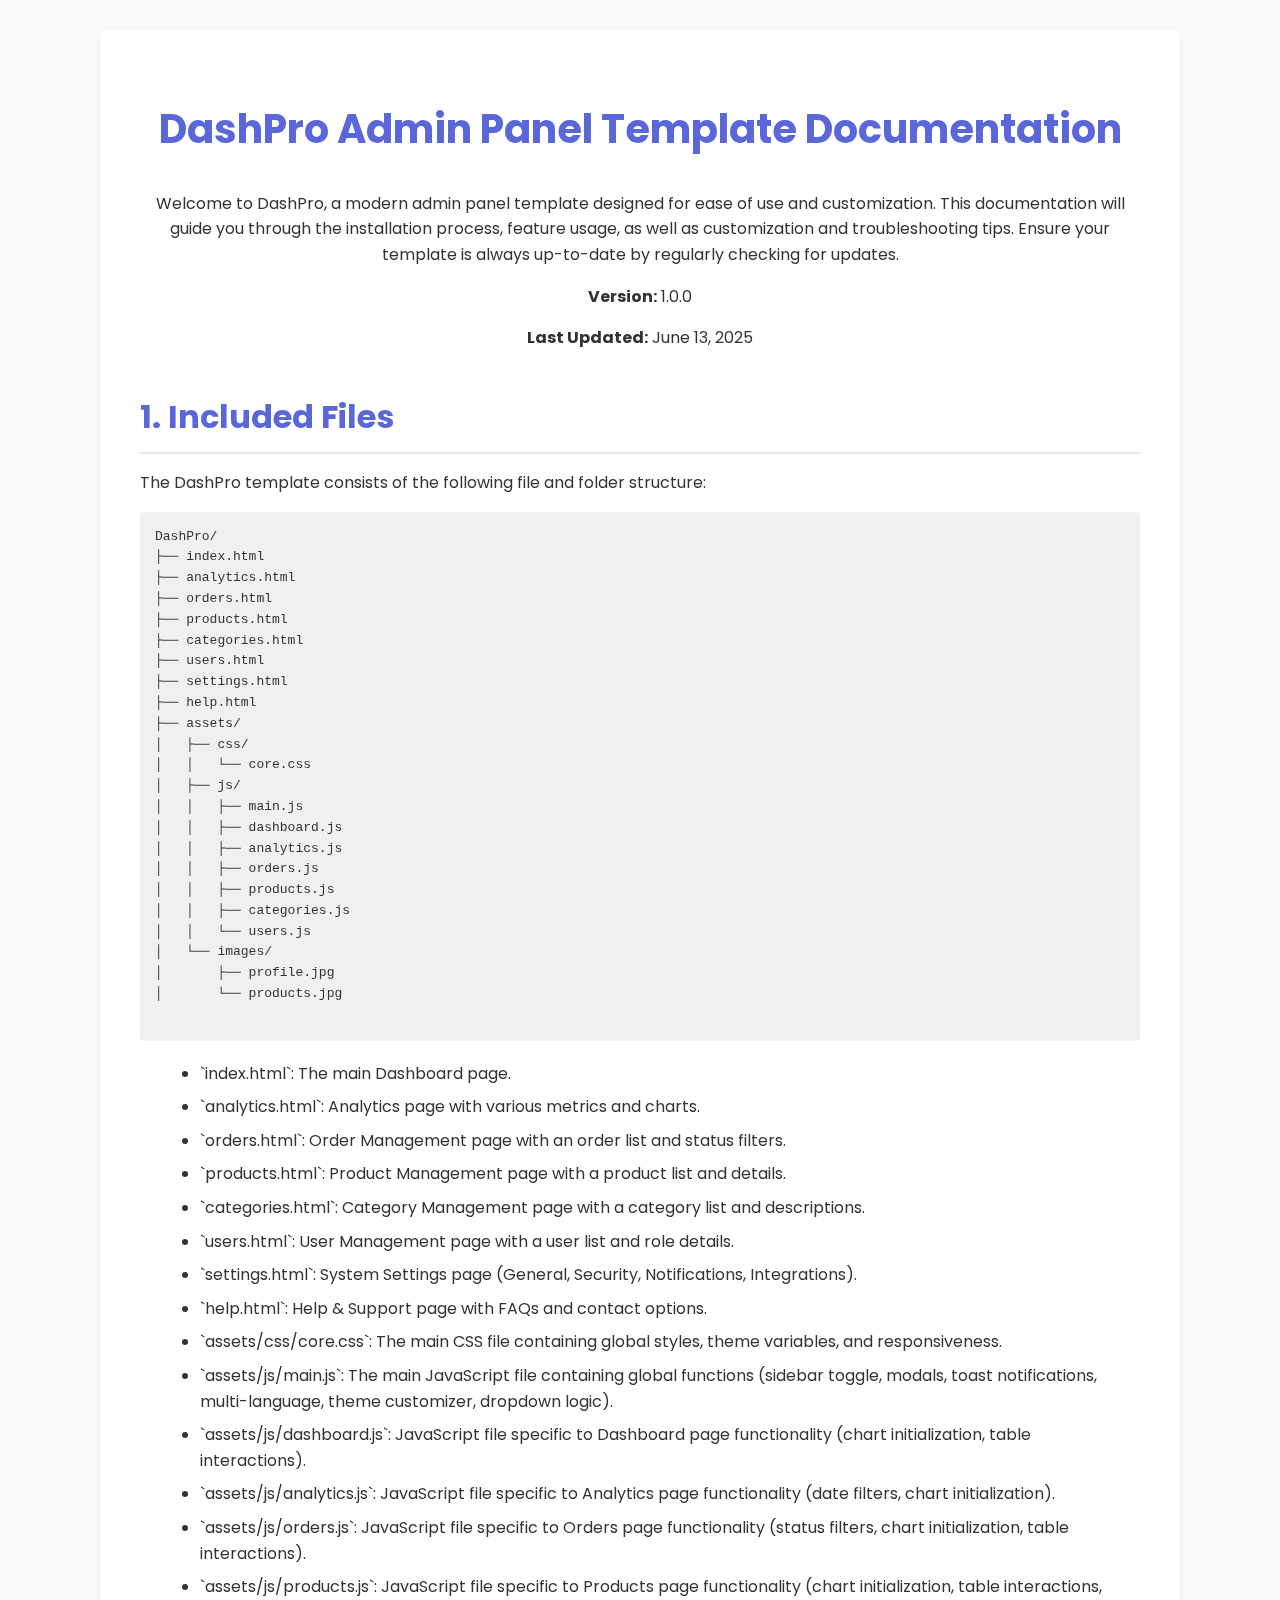
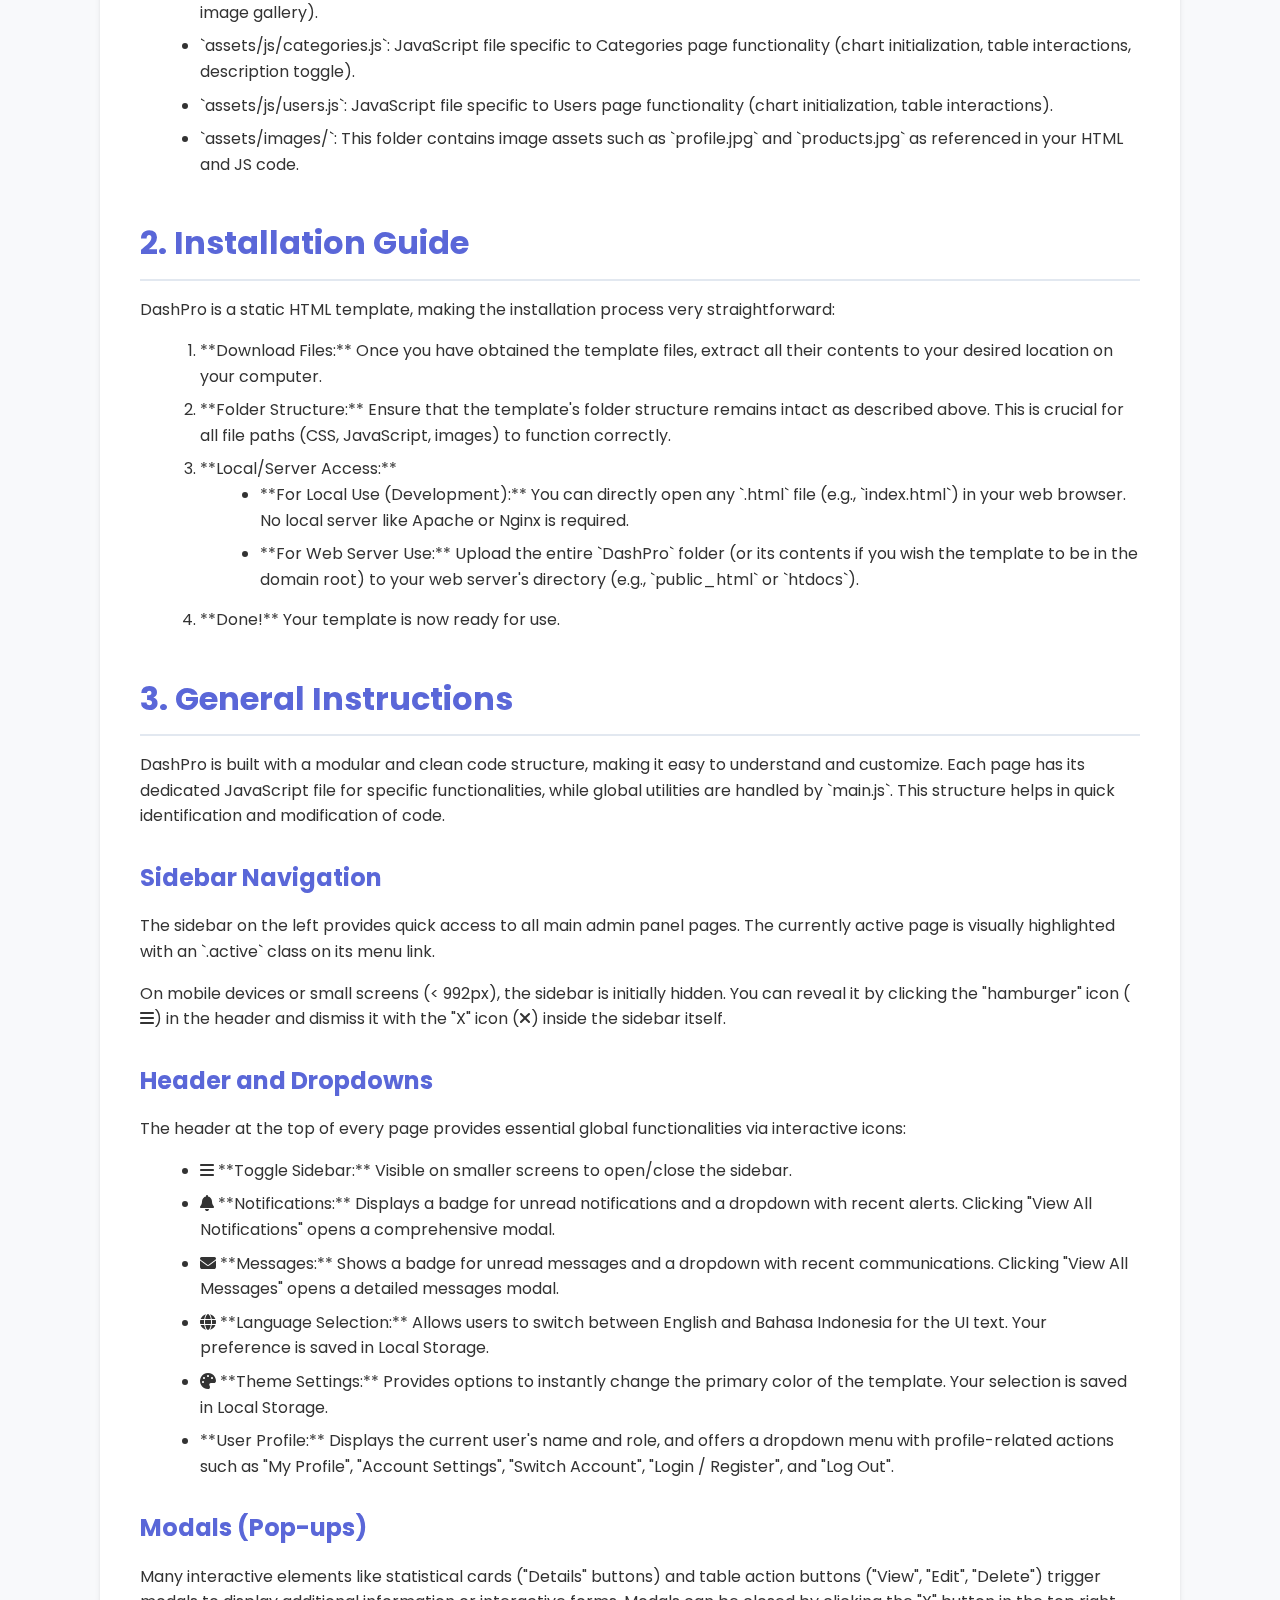
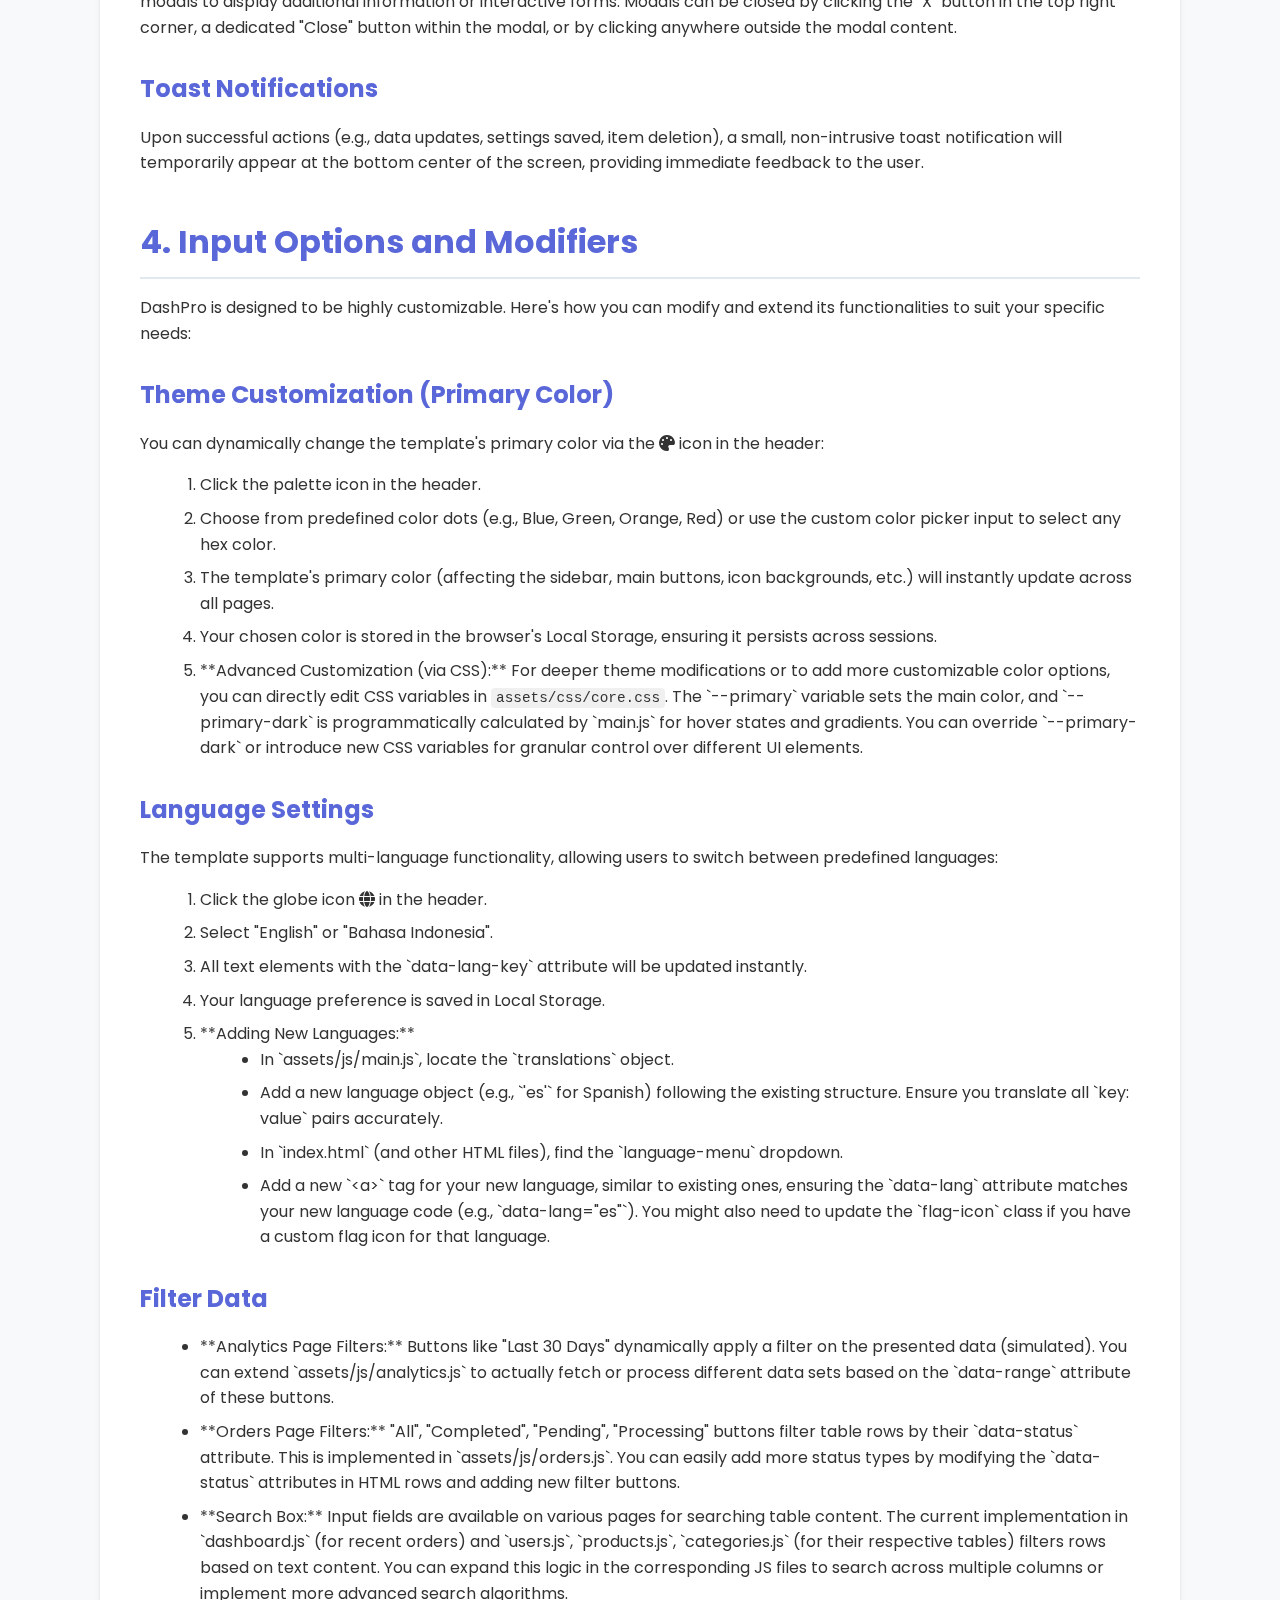
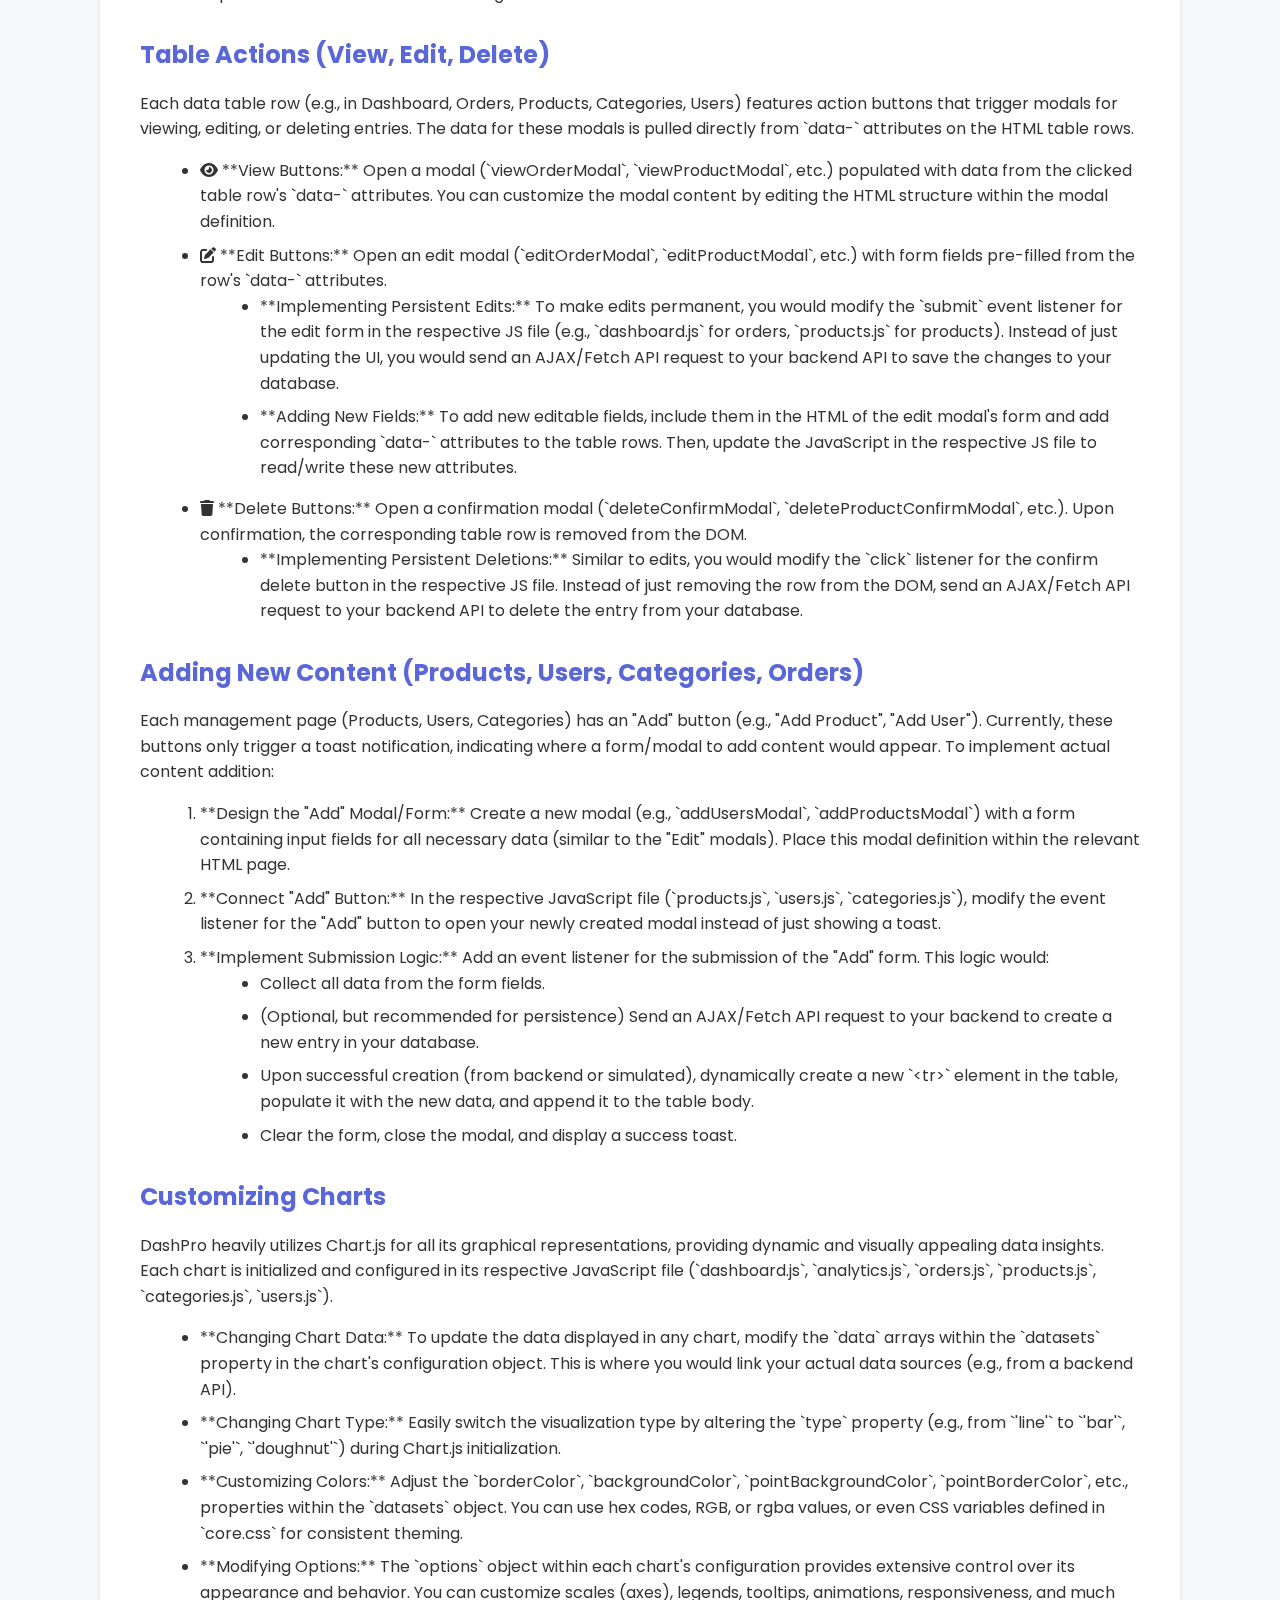
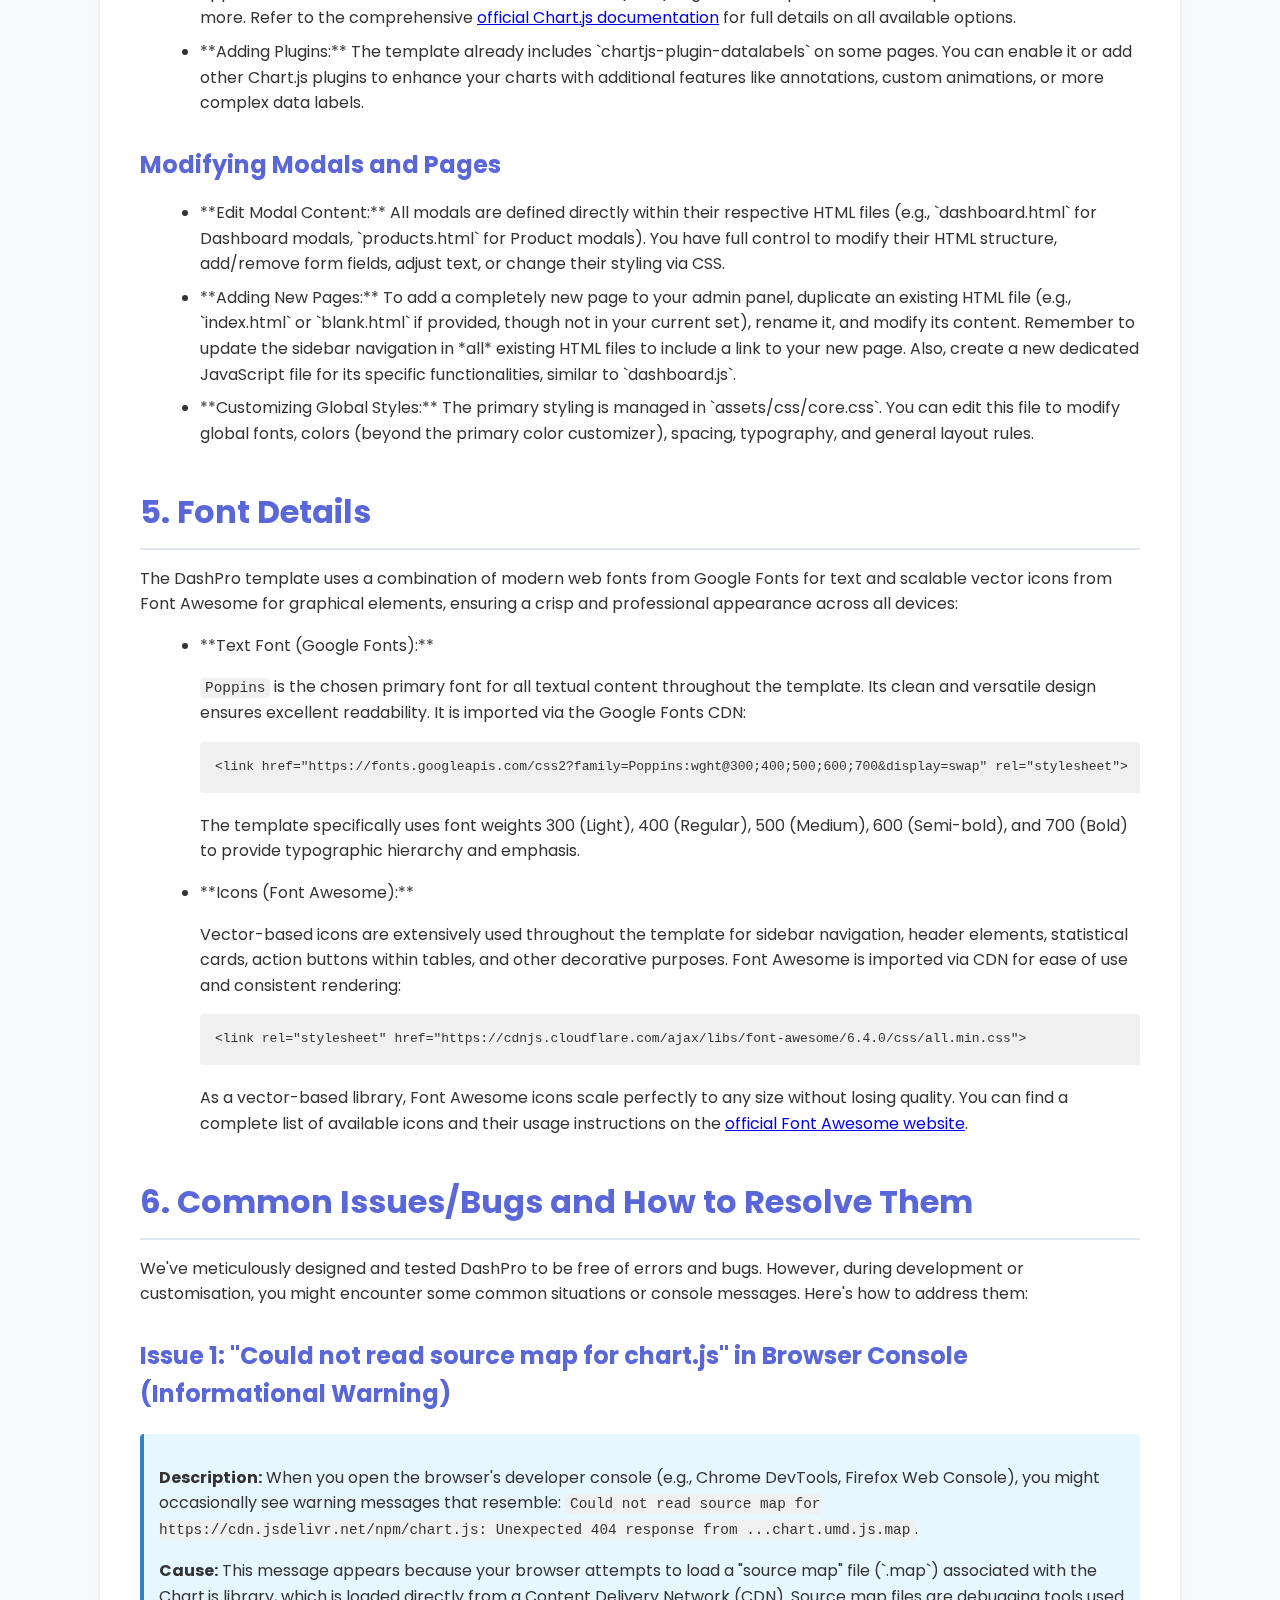
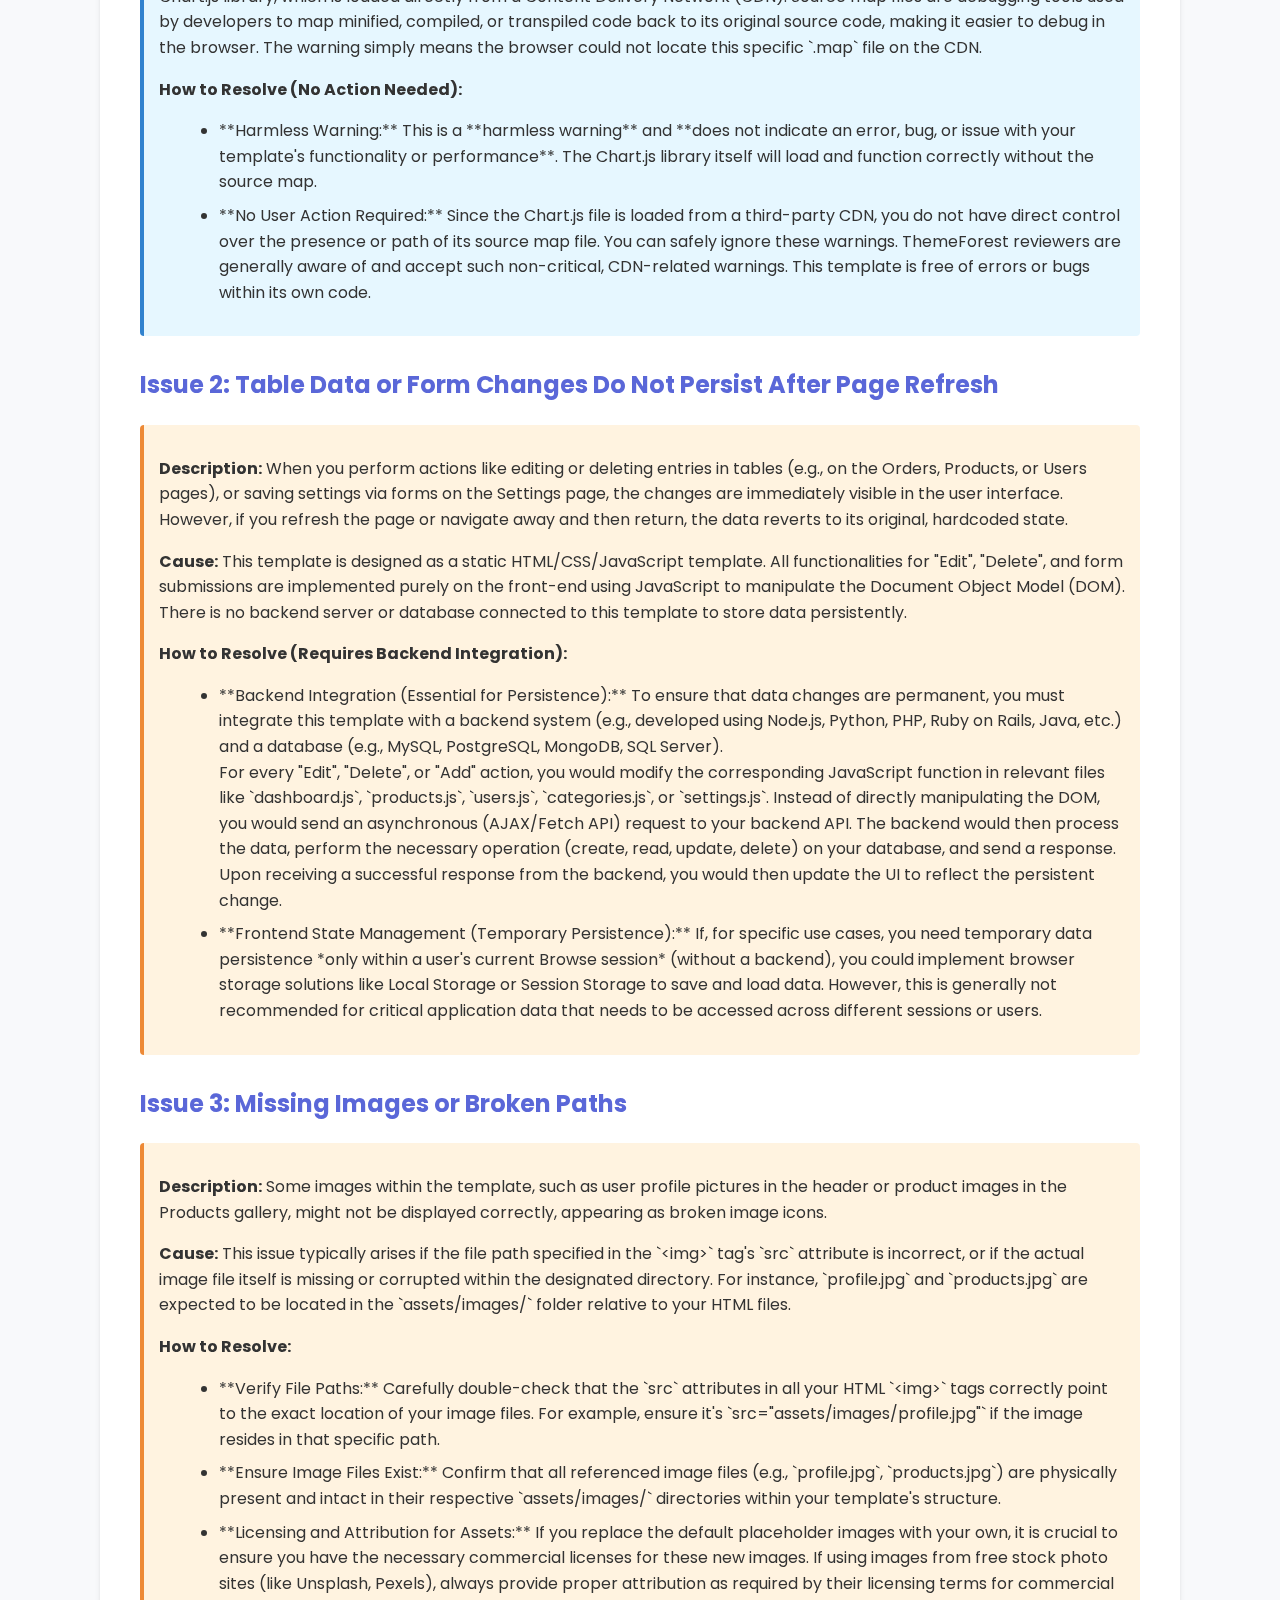
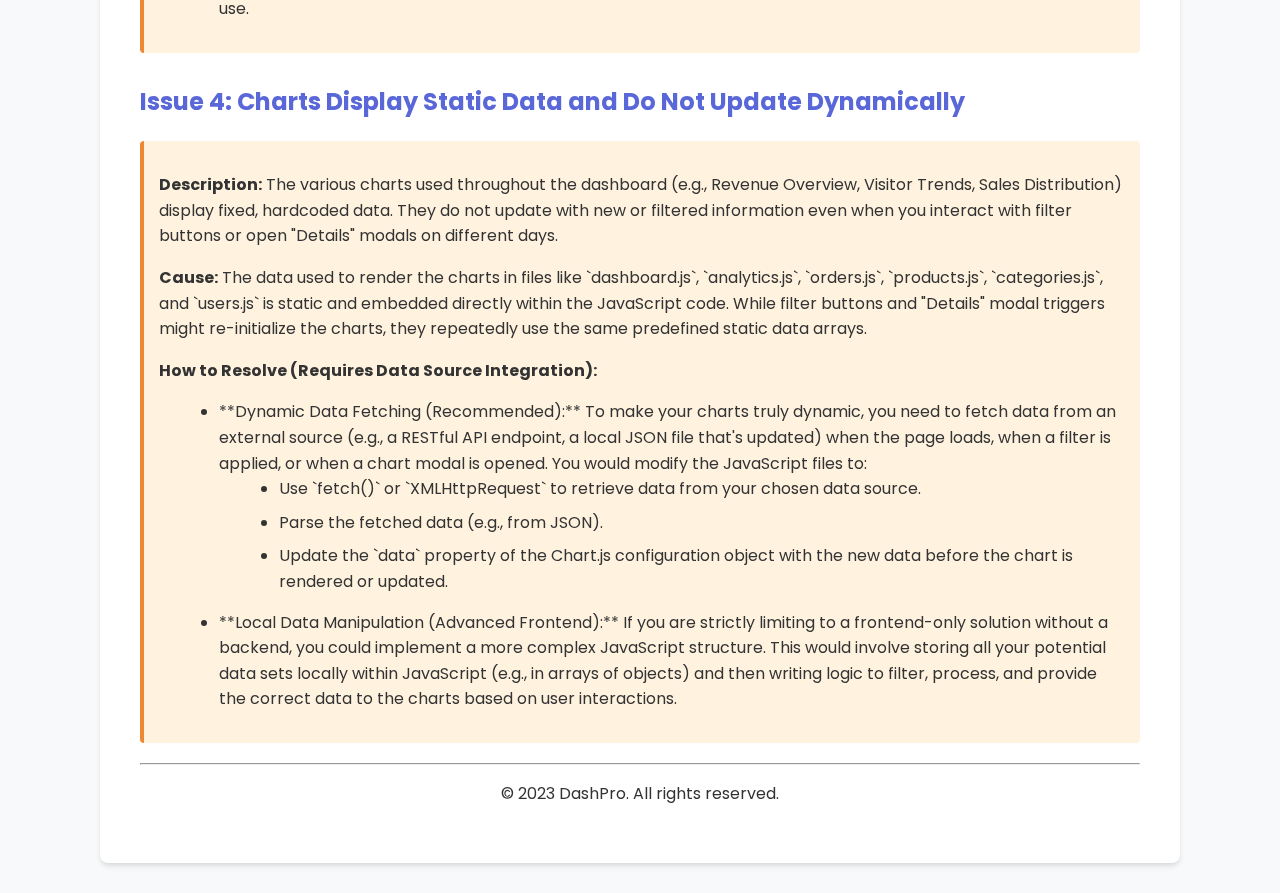
<file: documentation.html>
<!DOCTYPE html>
<html lang="en">
<head>
    <meta charset="UTF-8">
    <meta name="viewport" content="width=device-width, initial-scale=1.0">
    <title>DashPro Admin Panel Template Documentation</title>
    <link rel="stylesheet" href="https://cdnjs.cloudflare.com/ajax/libs/font-awesome/6.4.0/css/all.min.css">
    <link href="https://fonts.googleapis.com/css2?family=Poppins:wght@300;400;500;600;700&display=swap" rel="stylesheet">
    <style>
        body {
            font-family: 'Poppins', sans-serif;
            line-height: 1.6;
            color: #333;
            margin: 0;
            padding: 0;
            background-color: #f8f9fb;
        }
        .container {
            max-width: 1000px;
            margin: 30px auto;
            background-color: #fff;
            padding: 40px;
            border-radius: 8px;
            box-shadow: 0 4px 6px -1px rgba(0, 0, 0, 0.1), 0 2px 4px -1px rgba(0, 0, 0, 0.06);
        }
        h1, h2, h3, h4 {
            color: #5a67d8;
            margin-bottom: 15px;
        }
        h1 { font-size: 2.5em; text-align: center; margin-bottom: 30px; }
        h2 { font-size: 2em; border-bottom: 2px solid #e2e8f0; padding-bottom: 10px; margin-top: 40px; }
        h3 { font-size: 1.5em; margin-top: 30px; }
        ul {
            list-style: disc;
            margin-left: 20px;
            margin-bottom: 15px;
        }
        ol {
            list-style: decimal;
            margin-left: 20px;
            margin-bottom: 15px;
        }
        li {
            margin-bottom: 8px;
        }
        code {
            background-color: #f0f0f0;
            padding: 2px 5px;
            border-radius: 4px;
            font-family: 'Courier New', Courier, monospace;
            font-size: 0.9em;
        }
        pre {
            background-color: #f0f0f0;
            padding: 15px;
            border-radius: 4px;
            overflow-x: auto;
            margin-bottom: 20px;
        }
        .note {
            background-color: #e6f7ff;
            border-left: 4px solid #3182ce;
            padding: 15px;
            margin: 20px 0;
            border-radius: 4px;
        }
        .warning {
            background-color: #fff3e0;
            border-left: 4px solid #ed8936;
            padding: 15px;
            margin: 20px 0;
            border-radius: 4px;
        }
        table {
            width: 100%;
            border-collapse: collapse;
            margin-bottom: 20px;
        }
        table, th, td {
            border: 1px solid #ddd;
        }
        th, td {
            padding: 12px;
            text-align: left;
        }
        th {
            background-color: #f2f2f2;
        }
        .text-center {
            text-align: center;
        }
    </style>
</head>
<body>
    <div class="container">
        <h1>DashPro Admin Panel Template Documentation</h1>
        <p class="text-center">Welcome to DashPro, a modern admin panel template designed for ease of use and customization. This documentation will guide you through the installation process, feature usage, as well as customization and troubleshooting tips. Ensure your template is always up-to-date by regularly checking for updates.</p>

        <p class="text-center"><strong>Version:</strong> 1.0.0</p>
        <p class="text-center"><strong>Last Updated:</strong> June 13, 2025</p>

        <h2>1. Included Files</h2>
        <p>The DashPro template consists of the following file and folder structure:</p>
        <pre>
DashPro/
├── index.html
├── analytics.html
├── orders.html
├── products.html
├── categories.html
├── users.html
├── settings.html
├── help.html
├── assets/
│   ├── css/
│   │   └── core.css
│   ├── js/
│   │   ├── main.js
│   │   ├── dashboard.js
│   │   ├── analytics.js
│   │   ├── orders.js
│   │   ├── products.js
│   │   ├── categories.js
│   │   └── users.js
│   └── images/
│       ├── profile.jpg
│       └── products.jpg
        </pre>
        <ul>
            <li>`index.html`: The main Dashboard page.</li>
            <li>`analytics.html`: Analytics page with various metrics and charts.</li>
            <li>`orders.html`: Order Management page with an order list and status filters.</li>
            <li>`products.html`: Product Management page with a product list and details.</li>
            <li>`categories.html`: Category Management page with a category list and descriptions.</li>
            <li>`users.html`: User Management page with a user list and role details.</li>
            <li>`settings.html`: System Settings page (General, Security, Notifications, Integrations).</li>
            <li>`help.html`: Help & Support page with FAQs and contact options.</li>
            <li>`assets/css/core.css`: The main CSS file containing global styles, theme variables, and responsiveness.</li>
            <li>`assets/js/main.js`: The main JavaScript file containing global functions (sidebar toggle, modals, toast notifications, multi-language, theme customizer, dropdown logic).</li>
            <li>`assets/js/dashboard.js`: JavaScript file specific to Dashboard page functionality (chart initialization, table interactions).</li>
            <li>`assets/js/analytics.js`: JavaScript file specific to Analytics page functionality (date filters, chart initialization).</li>
            <li>`assets/js/orders.js`: JavaScript file specific to Orders page functionality (status filters, chart initialization, table interactions).</li>
            <li>`assets/js/products.js`: JavaScript file specific to Products page functionality (chart initialization, table interactions, image gallery).</li>
            <li>`assets/js/categories.js`: JavaScript file specific to Categories page functionality (chart initialization, table interactions, description toggle).</li>
            <li>`assets/js/users.js`: JavaScript file specific to Users page functionality (chart initialization, table interactions).</li>
            <li>`assets/images/`: This folder contains image assets such as `profile.jpg` and `products.jpg` as referenced in your HTML and JS code.</li>
        </ul>

        <h2>2. Installation Guide</h2>
        <p>DashPro is a static HTML template, making the installation process very straightforward:</p>
        <ol>
            <li>
                **Download Files:** Once you have obtained the template files, extract all their contents to your desired location on your computer.
            </li>
            <li>
                **Folder Structure:** Ensure that the template's folder structure remains intact as described above. This is crucial for all file paths (CSS, JavaScript, images) to function correctly.
            </li>
            <li>
                **Local/Server Access:**
                <ul>
                    <li>**For Local Use (Development):** You can directly open any `.html` file (e.g., `index.html`) in your web browser. No local server like Apache or Nginx is required.</li>
                    <li>**For Web Server Use:** Upload the entire `DashPro` folder (or its contents if you wish the template to be in the domain root) to your web server's directory (e.g., `public_html` or `htdocs`).</li>
                </ul>
            </li>
            <li>
                **Done!** Your template is now ready for use.
            </li>
        </ol>

        <h2>3. General Instructions</h2>
        <p>DashPro is built with a modular and clean code structure, making it easy to understand and customize. Each page has its dedicated JavaScript file for specific functionalities, while global utilities are handled by `main.js`. This structure helps in quick identification and modification of code.</p>

        <h3>Sidebar Navigation</h3>
        <p>The sidebar on the left provides quick access to all main admin panel pages. The currently active page is visually highlighted with an `.active` class on its menu link.</p>
        <p>On mobile devices or small screens (&lt; 992px), the sidebar is initially hidden. You can reveal it by clicking the "hamburger" icon (<i class="fas fa-bars"></i>) in the header and dismiss it with the "X" icon (<i class="fas fa-times"></i>) inside the sidebar itself.</p>

        <h3>Header and Dropdowns</h3>
        <p>The header at the top of every page provides essential global functionalities via interactive icons:</p>
        <ul>
            <li><i class="fas fa-bars"></i> **Toggle Sidebar:** Visible on smaller screens to open/close the sidebar.</li>
            <li><i class="fas fa-bell"></i> **Notifications:** Displays a badge for unread notifications and a dropdown with recent alerts. Clicking "View All Notifications" opens a comprehensive modal.</li>
            <li><i class="fas fa-envelope"></i> **Messages:** Shows a badge for unread messages and a dropdown with recent communications. Clicking "View All Messages" opens a detailed messages modal.</li>
            <li><i class="fas fa-globe"></i> **Language Selection:** Allows users to switch between English and Bahasa Indonesia for the UI text. Your preference is saved in Local Storage.</li>
            <li><i class="fas fa-palette"></i> **Theme Settings:** Provides options to instantly change the primary color of the template. Your selection is saved in Local Storage.</li>
            <li>**User Profile:** Displays the current user's name and role, and offers a dropdown menu with profile-related actions such as "My Profile", "Account Settings", "Switch Account", "Login / Register", and "Log Out".</li>
        </ul>

        <h3>Modals (Pop-ups)</h3>
        <p>Many interactive elements like statistical cards ("Details" buttons) and table action buttons ("View", "Edit", "Delete") trigger modals to display additional information or interactive forms. Modals can be closed by clicking the "X" button in the top right corner, a dedicated "Close" button within the modal, or by clicking anywhere outside the modal content.</p>

        <h3>Toast Notifications</h3>
        <p>Upon successful actions (e.g., data updates, settings saved, item deletion), a small, non-intrusive toast notification will temporarily appear at the bottom center of the screen, providing immediate feedback to the user.</p>

        <h2>4. Input Options and Modifiers</h2>
        <p>DashPro is designed to be highly customizable. Here's how you can modify and extend its functionalities to suit your specific needs:</p>

        <h3>Theme Customization (Primary Color)</h3>
        <p>You can dynamically change the template's primary color via the <i class="fas fa-palette"></i> icon in the header:</p>
        <ol>
            <li>Click the palette icon in the header.</li>
            <li>Choose from predefined color dots (e.g., Blue, Green, Orange, Red) or use the custom color picker input to select any hex color.</li>
            <li>The template's primary color (affecting the sidebar, main buttons, icon backgrounds, etc.) will instantly update across all pages.</li>
            <li>Your chosen color is stored in the browser's Local Storage, ensuring it persists across sessions.</li>
            <li>**Advanced Customization (via CSS):** For deeper theme modifications or to add more customizable color options, you can directly edit CSS variables in <code>assets/css/core.css</code>. The `--primary` variable sets the main color, and `--primary-dark` is programmatically calculated by `main.js` for hover states and gradients. You can override `--primary-dark` or introduce new CSS variables for granular control over different UI elements.</li>
        </ol>

        <h3>Language Settings</h3>
        <p>The template supports multi-language functionality, allowing users to switch between predefined languages:</p>
        <ol>
            <li>Click the globe icon <i class="fas fa-globe"></i> in the header.</li>
            <li>Select "English" or "Bahasa Indonesia".</li>
            <li>All text elements with the `data-lang-key` attribute will be updated instantly.</li>
            <li>Your language preference is saved in Local Storage.</li>
            <li>**Adding New Languages:**
                <ul>
                    <li>In `assets/js/main.js`, locate the `translations` object.</li>
                    <li>Add a new language object (e.g., `'es'` for Spanish) following the existing structure. Ensure you translate all `key: value` pairs accurately.</li>
                    <li>In `index.html` (and other HTML files), find the `language-menu` dropdown.</li>
                    <li>Add a new `&lt;a&gt;` tag for your new language, similar to existing ones, ensuring the `data-lang` attribute matches your new language code (e.g., `data-lang="es"`). You might also need to update the `flag-icon` class if you have a custom flag icon for that language.</li>
                </ul>
            </li>
        </ol>

        <h3>Filter Data</h3>
        <ul>
            <li>**Analytics Page Filters:** Buttons like "Last 30 Days" dynamically apply a filter on the presented data (simulated). You can extend `assets/js/analytics.js` to actually fetch or process different data sets based on the `data-range` attribute of these buttons.</li>
            <li>**Orders Page Filters:** "All", "Completed", "Pending", "Processing" buttons filter table rows by their `data-status` attribute. This is implemented in `assets/js/orders.js`. You can easily add more status types by modifying the `data-status` attributes in HTML rows and adding new filter buttons.</li>
            <li>**Search Box:** Input fields are available on various pages for searching table content. The current implementation in `dashboard.js` (for recent orders) and `users.js`, `products.js`, `categories.js` (for their respective tables) filters rows based on text content. You can expand this logic in the corresponding JS files to search across multiple columns or implement more advanced search algorithms.</li>
        </ul>

        <h3>Table Actions (View, Edit, Delete)</h3>
        <p>Each data table row (e.g., in Dashboard, Orders, Products, Categories, Users) features action buttons that trigger modals for viewing, editing, or deleting entries. The data for these modals is pulled directly from `data-` attributes on the HTML table rows.</p>
        <ul>
            <li><i class="fas fa-eye"></i> **View Buttons:** Open a modal (`viewOrderModal`, `viewProductModal`, etc.) populated with data from the clicked table row's `data-` attributes. You can customize the modal content by editing the HTML structure within the modal definition.</li>
            <li><i class="fas fa-edit"></i> **Edit Buttons:** Open an edit modal (`editOrderModal`, `editProductModal`, etc.) with form fields pre-filled from the row's `data-` attributes.
                <ul>
                    <li>**Implementing Persistent Edits:** To make edits permanent, you would modify the `submit` event listener for the edit form in the respective JS file (e.g., `dashboard.js` for orders, `products.js` for products). Instead of just updating the UI, you would send an AJAX/Fetch API request to your backend API to save the changes to your database.</li>
                    <li>**Adding New Fields:** To add new editable fields, include them in the HTML of the edit modal's form and add corresponding `data-` attributes to the table rows. Then, update the JavaScript in the respective JS file to read/write these new attributes.</li>
                </ul>
            </li>
            <li><i class="fas fa-trash"></i> **Delete Buttons:** Open a confirmation modal (`deleteConfirmModal`, `deleteProductConfirmModal`, etc.). Upon confirmation, the corresponding table row is removed from the DOM.
                <ul>
                    <li>**Implementing Persistent Deletions:** Similar to edits, you would modify the `click` listener for the confirm delete button in the respective JS file. Instead of just removing the row from the DOM, send an AJAX/Fetch API request to your backend API to delete the entry from your database.</li>
                </ul>
            </li>
        </ul>

        <h3>Adding New Content (Products, Users, Categories, Orders)</h3>
        <p>Each management page (Products, Users, Categories) has an "Add" button (e.g., "Add Product", "Add User"). Currently, these buttons only trigger a toast notification, indicating where a form/modal to add content would appear. To implement actual content addition:</p>
        <ol>
            <li>**Design the "Add" Modal/Form:** Create a new modal (e.g., `addUsersModal`, `addProductsModal`) with a form containing input fields for all necessary data (similar to the "Edit" modals). Place this modal definition within the relevant HTML page.</li>
            <li>**Connect "Add" Button:** In the respective JavaScript file (`products.js`, `users.js`, `categories.js`), modify the event listener for the "Add" button to open your newly created modal instead of just showing a toast.</li>
            <li>**Implement Submission Logic:** Add an event listener for the submission of the "Add" form. This logic would:
                <ul>
                    <li>Collect all data from the form fields.</li>
                    <li>(Optional, but recommended for persistence) Send an AJAX/Fetch API request to your backend to create a new entry in your database.</li>
                    <li>Upon successful creation (from backend or simulated), dynamically create a new `&lt;tr&gt;` element in the table, populate it with the new data, and append it to the table body.</li>
                    <li>Clear the form, close the modal, and display a success toast.</li>
                </ul>
            </li>
        </ol>

        <h3>Customizing Charts</h3>
        <p>DashPro heavily utilizes Chart.js for all its graphical representations, providing dynamic and visually appealing data insights. Each chart is initialized and configured in its respective JavaScript file (`dashboard.js`, `analytics.js`, `orders.js`, `products.js`, `categories.js`, `users.js`).</p>
        <ul>
            <li>**Changing Chart Data:** To update the data displayed in any chart, modify the `data` arrays within the `datasets` property in the chart's configuration object. This is where you would link your actual data sources (e.g., from a backend API).</li>
            <li>**Changing Chart Type:** Easily switch the visualization type by altering the `type` property (e.g., from `'line'` to `'bar'`, `'pie'`, `'doughnut'`) during Chart.js initialization.</li>
            <li>**Customizing Colors:** Adjust the `borderColor`, `backgroundColor`, `pointBackgroundColor`, `pointBorderColor`, etc., properties within the `datasets` object. You can use hex codes, RGB, or rgba values, or even CSS variables defined in `core.css` for consistent theming.</li>
            <li>**Modifying Options:** The `options` object within each chart's configuration provides extensive control over its appearance and behavior. You can customize scales (axes), legends, tooltips, animations, responsiveness, and much more. Refer to the comprehensive <a href="https://www.chartjs.org/docs/latest/" target="_blank">official Chart.js documentation</a> for full details on all available options.</li>
            <li>**Adding Plugins:** The template already includes `chartjs-plugin-datalabels` on some pages. You can enable it or add other Chart.js plugins to enhance your charts with additional features like annotations, custom animations, or more complex data labels.</li>
        </ul>

        <h3>Modifying Modals and Pages</h3>
        <ul>
            <li>**Edit Modal Content:** All modals are defined directly within their respective HTML files (e.g., `dashboard.html` for Dashboard modals, `products.html` for Product modals). You have full control to modify their HTML structure, add/remove form fields, adjust text, or change their styling via CSS.</li>
            <li>**Adding New Pages:** To add a completely new page to your admin panel, duplicate an existing HTML file (e.g., `index.html` or `blank.html` if provided, though not in your current set), rename it, and modify its content. Remember to update the sidebar navigation in *all* existing HTML files to include a link to your new page. Also, create a new dedicated JavaScript file for its specific functionalities, similar to `dashboard.js`.</li>
            <li>**Customizing Global Styles:** The primary styling is managed in `assets/css/core.css`. You can edit this file to modify global fonts, colors (beyond the primary color customizer), spacing, typography, and general layout rules.</li>
        </ul>

        <h2>5. Font Details</h2>
        <p>The DashPro template uses a combination of modern web fonts from Google Fonts for text and scalable vector icons from Font Awesome for graphical elements, ensuring a crisp and professional appearance across all devices:</p>
        <ul>
            <li>
                **Text Font (Google Fonts):**
                <p><code>Poppins</code> is the chosen primary font for all textual content throughout the template. Its clean and versatile design ensures excellent readability. It is imported via the Google Fonts CDN:</p>
                <pre>&lt;link href="https://fonts.googleapis.com/css2?family=Poppins:wght@300;400;500;600;700&display=swap" rel="stylesheet"></pre>
                <p>The template specifically uses font weights 300 (Light), 400 (Regular), 500 (Medium), 600 (Semi-bold), and 700 (Bold) to provide typographic hierarchy and emphasis.</p>
            </li>
            <li>
                **Icons (Font Awesome):**
                <p>Vector-based icons are extensively used throughout the template for sidebar navigation, header elements, statistical cards, action buttons within tables, and other decorative purposes. Font Awesome is imported via CDN for ease of use and consistent rendering:</p>
                <pre>&lt;link rel="stylesheet" href="https://cdnjs.cloudflare.com/ajax/libs/font-awesome/6.4.0/css/all.min.css"></pre>
                <p>As a vector-based library, Font Awesome icons scale perfectly to any size without losing quality. You can find a complete list of available icons and their usage instructions on the <a href="https://fontawesome.com/" target="_blank">official Font Awesome website</a>.</p>
            </li>
        </ul>

        <h2>6. Common Issues/Bugs and How to Resolve Them</h2>
        <p>We've meticulously designed and tested DashPro to be free of errors and bugs. However, during development or customisation, you might encounter some common situations or console messages. Here's how to address them:</p>

        <h3>Issue 1: "Could not read source map for chart.js" in Browser Console (Informational Warning)</h3>
        <div class="note">
            <p><strong>Description:</strong> When you open the browser's developer console (e.g., Chrome DevTools, Firefox Web Console), you might occasionally see warning messages that resemble: <code>Could not read source map for https://cdn.jsdelivr.net/npm/chart.js: Unexpected 404 response from ...chart.umd.js.map</code>.</p>
            <p><strong>Cause:</strong> This message appears because your browser attempts to load a "source map" file (`.map`) associated with the Chart.js library, which is loaded directly from a Content Delivery Network (CDN). Source map files are debugging tools used by developers to map minified, compiled, or transpiled code back to its original source code, making it easier to debug in the browser. The warning simply means the browser could not locate this specific `.map` file on the CDN.</p>
            <p><strong>How to Resolve (No Action Needed):</strong>
                <ul>
                    <li>**Harmless Warning:** This is a **harmless warning** and **does not indicate an error, bug, or issue with your template's functionality or performance**. The Chart.js library itself will load and function correctly without the source map.</li>
                    <li>**No User Action Required:** Since the Chart.js file is loaded from a third-party CDN, you do not have direct control over the presence or path of its source map file. You can safely ignore these warnings. ThemeForest reviewers are generally aware of and accept such non-critical, CDN-related warnings. This template is free of errors or bugs within its own code.</li>
                </ul>
            </p>
        </div>

        <h3>Issue 2: Table Data or Form Changes Do Not Persist After Page Refresh</h3>
        <div class="warning">
            <p><strong>Description:</strong> When you perform actions like editing or deleting entries in tables (e.g., on the Orders, Products, or Users pages), or saving settings via forms on the Settings page, the changes are immediately visible in the user interface. However, if you refresh the page or navigate away and then return, the data reverts to its original, hardcoded state.</p>
            <p><strong>Cause:</strong> This template is designed as a static HTML/CSS/JavaScript template. All functionalities for "Edit", "Delete", and form submissions are implemented purely on the front-end using JavaScript to manipulate the Document Object Model (DOM). There is no backend server or database connected to this template to store data persistently.</p>
            <p><strong>How to Resolve (Requires Backend Integration):</strong>
                <ul>
                    <li>**Backend Integration (Essential for Persistence):** To ensure that data changes are permanent, you must integrate this template with a backend system (e.g., developed using Node.js, Python, PHP, Ruby on Rails, Java, etc.) and a database (e.g., MySQL, PostgreSQL, MongoDB, SQL Server).
                        <br>For every "Edit", "Delete", or "Add" action, you would modify the corresponding JavaScript function in relevant files like `dashboard.js`, `products.js`, `users.js`, `categories.js`, or `settings.js`. Instead of directly manipulating the DOM, you would send an asynchronous (AJAX/Fetch API) request to your backend API. The backend would then process the data, perform the necessary operation (create, read, update, delete) on your database, and send a response. Upon receiving a successful response from the backend, you would then update the UI to reflect the persistent change.</li>
                    <li>**Frontend State Management (Temporary Persistence):** If, for specific use cases, you need temporary data persistence *only within a user's current Browse session* (without a backend), you could implement browser storage solutions like Local Storage or Session Storage to save and load data. However, this is generally not recommended for critical application data that needs to be accessed across different sessions or users.</li>
                </ul>
            </p>
        </div>

        <h3>Issue 3: Missing Images or Broken Paths</h3>
        <div class="warning">
            <p><strong>Description:</strong> Some images within the template, such as user profile pictures in the header or product images in the Products gallery, might not be displayed correctly, appearing as broken image icons.</p>
            <p><strong>Cause:</strong> This issue typically arises if the file path specified in the `&lt;img&gt;` tag's `src` attribute is incorrect, or if the actual image file itself is missing or corrupted within the designated directory. For instance, `profile.jpg` and `products.jpg` are expected to be located in the `assets/images/` folder relative to your HTML files.</p>
            <p><strong>How to Resolve:</strong>
                <ul>
                    <li>**Verify File Paths:** Carefully double-check that the `src` attributes in all your HTML `&lt;img&gt;` tags correctly point to the exact location of your image files. For example, ensure it's `src="assets/images/profile.jpg"` if the image resides in that specific path.</li>
                    <li>**Ensure Image Files Exist:** Confirm that all referenced image files (e.g., `profile.jpg`, `products.jpg`) are physically present and intact in their respective `assets/images/` directories within your template's structure.</li>
                    <li>**Licensing and Attribution for Assets:** If you replace the default placeholder images with your own, it is crucial to ensure you have the necessary commercial licenses for these new images. If using images from free stock photo sites (like Unsplash, Pexels), always provide proper attribution as required by their licensing terms for commercial use.</li>
                </ul>
            </p>
        </div>

        <h3>Issue 4: Charts Display Static Data and Do Not Update Dynamically</h3>
        <div class="warning">
            <p><strong>Description:</strong> The various charts used throughout the dashboard (e.g., Revenue Overview, Visitor Trends, Sales Distribution) display fixed, hardcoded data. They do not update with new or filtered information even when you interact with filter buttons or open "Details" modals on different days.</p>
            <p><strong>Cause:</strong> The data used to render the charts in files like `dashboard.js`, `analytics.js`, `orders.js`, `products.js`, `categories.js`, and `users.js` is static and embedded directly within the JavaScript code. While filter buttons and "Details" modal triggers might re-initialize the charts, they repeatedly use the same predefined static data arrays.</p>
            <p><strong>How to Resolve (Requires Data Source Integration):</strong>
                <ul>
                    <li>**Dynamic Data Fetching (Recommended):** To make your charts truly dynamic, you need to fetch data from an external source (e.g., a RESTful API endpoint, a local JSON file that's updated) when the page loads, when a filter is applied, or when a chart modal is opened. You would modify the JavaScript files to:
                        <ul>
                            <li>Use `fetch()` or `XMLHttpRequest` to retrieve data from your chosen data source.</li>
                            <li>Parse the fetched data (e.g., from JSON).</li>
                            <li>Update the `data` property of the Chart.js configuration object with the new data before the chart is rendered or updated.</li>
                        </ul>
                    </li>
                    <li>**Local Data Manipulation (Advanced Frontend):** If you are strictly limiting to a frontend-only solution without a backend, you could implement a more complex JavaScript structure. This would involve storing all your potential data sets locally within JavaScript (e.g., in arrays of objects) and then writing logic to filter, process, and provide the correct data to the charts based on user interactions.</li>
                </ul>
            </p>
        </div>

        <hr>
        <p class="text-center">&copy; 2023 DashPro. All rights reserved.</p>
    </div>
</body>
</html>
</file>
